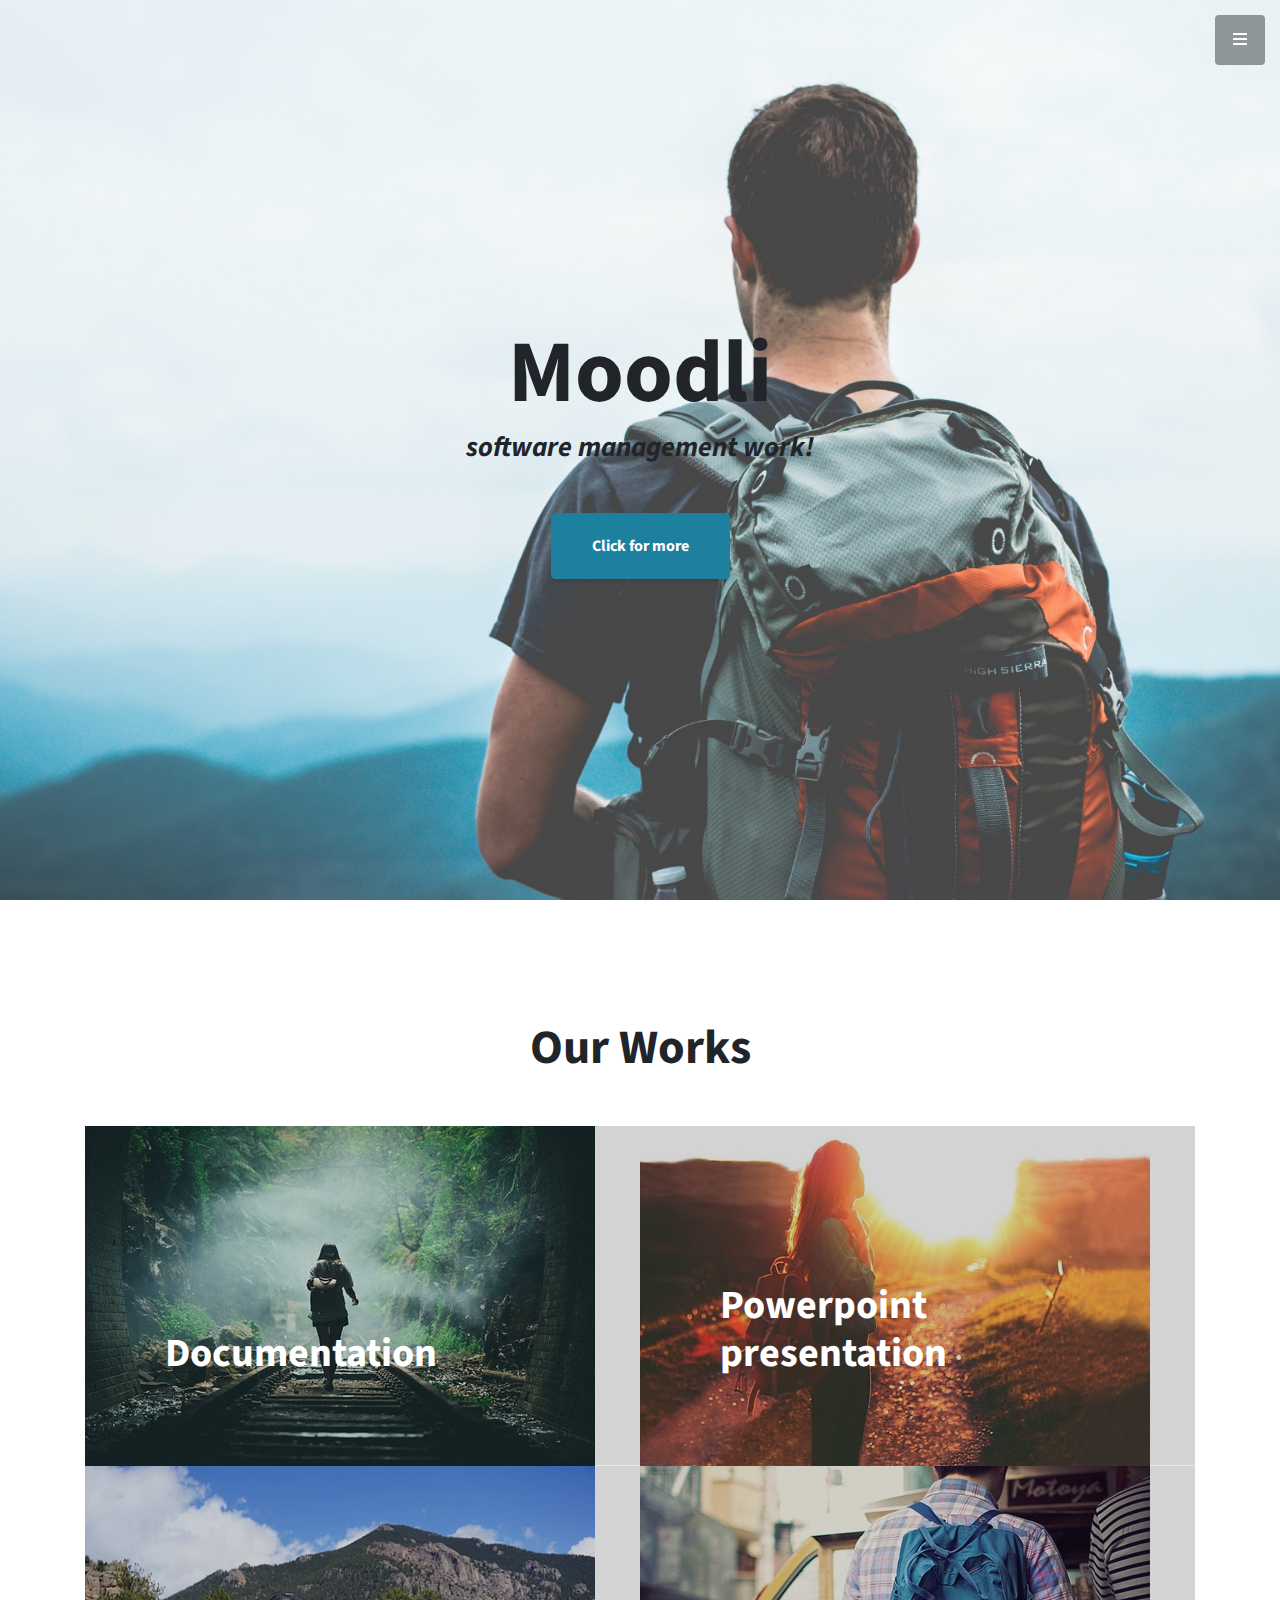
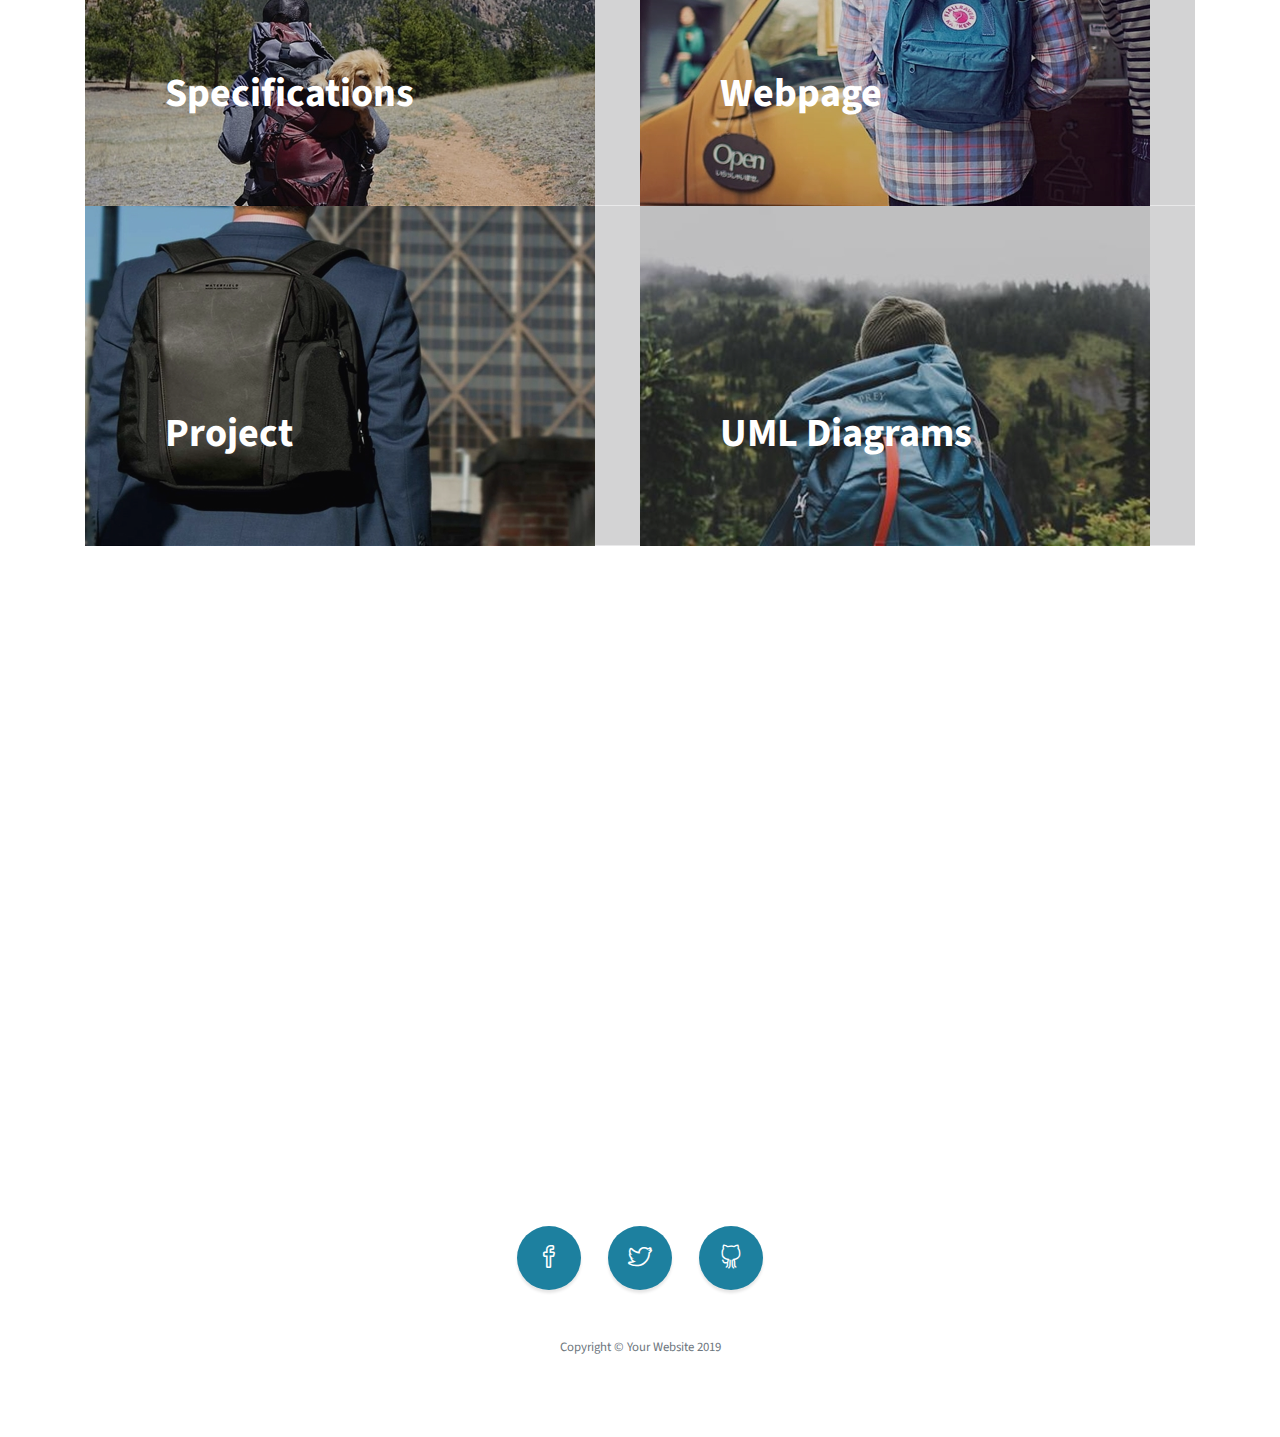
<file: index.html>
<!DOCTYPE html>
<html lang="en">

<head>

  <meta charset="utf-8">
  <meta name="viewport" content="width=device-width, initial-scale=1, shrink-to-fit=no">
  <meta name="description" content="">
  <meta name="author" content="">

  <title>software management work</title>

  <!-- Bootstrap Core CSS -->
  <link href="vendor/bootstrap/css/bootstrap.min.css" rel="stylesheet">

  <!-- Custom Fonts -->
  <link href="vendor/fontawesome-free/css/all.min.css" rel="stylesheet" type="text/css">
  <link href="https://fonts.googleapis.com/css?family=Source+Sans+Pro:300,400,700,300italic,400italic,700italic" rel="stylesheet" type="text/css">
  <link href="vendor/simple-line-icons/css/simple-line-icons.css" rel="stylesheet">

  <!-- Custom CSS -->
  <link href="css/stylish-portfolio.min.css" rel="stylesheet">

</head>

<body id="page-top">

  <!-- Navigation -->
  <a class="menu-toggle rounded" href="#">
    <i class="fas fa-bars"></i>
  </a>
  <nav id="sidebar-wrapper">
    <ul class="sidebar-nav">
      <li class="sidebar-brand">
        <a class="js-scroll-trigger" href="#page-top">BackPainPack</a>
      </li>
      <li class="sidebar-nav-item">
        <a class="js-scroll-trigger" href="#page-top">Home</a>
      </li>
      <li class="sidebar-nav-item">
        <a class="js-scroll-trigger" href="#portfolio">About</a>
      </li>
      <li class="sidebar-nav-item">
        <a class="js-scroll-trigger" href="#contact">Contact</a>
      </li>
    </ul>
  </nav>

  <!-- Header -->
  <header class="masthead d-flex">
    <div class="container text-center my-auto">
      <h1 class="mb-1">Moodli</h1>
      <h3 class="mb-5">
        <em>software management work!</em>
      </h3>
      <a class="btn btn-primary btn-xl js-scroll-trigger" href="#portfolio">Click for more</a>
    </div>
    <div class="overlay"></div>
  </header>

  <!-- Portfolio -->
  <section class="content-section" id="portfolio">
    <div class="container">
      <div class="content-section-heading text-center">
        <h2 class="mb-5">Our Works</h2>
      </div>
      <div class="row no-gutters">
        <div class="col-lg-6">
          <a class="portfolio-item" href="https://drive.google.com/drive/u/0/folders/1nDon3svD_SbMm27PyV-se0dd75QCke0R">
            <span class="caption">
              <span class="caption-content">
                <h1>Documentation</h1>
              </span>
            </span>
            <img class="img-fluid" src="img/portfolio-1.jpg" alt="">
          </a>
        </div>
        <div class="col-lg-6">
          <a class="portfolio-item" href="https://drive.google.com/drive/u/0/folders/10iiRTYRJQLgxrsfW1AW75XCtCIL7QT9v">
            <span class="caption">
              <span class="caption-content">
                <h1>Powerpoint presentation</h1>
              </span>
            </span>
            <img class="img-fluid" src="img/portfolio-2.jpg" alt="">
          </a>
        </div>
        <div class="col-lg-6">
          <a class="portfolio-item" href="https://drive.google.com/drive/u/0/folders/1w--fNujPGUvFRS6-F0r8Gz-hEHb-7n0X">
            <span class="caption">
              <span class="caption-content">
                <h1>Specifications</h1>
              </span>
            </span>
            <img class="img-fluid" src="img/portfolio-3.jpg" alt="">
          </a>
        </div>
        <div class="col-lg-6">
          <a class="portfolio-item" href="https://drive.google.com/drive/u/0/folders/1WcBpLZhh-Co7kwvwAuP0v4o53lc67FKw">
            <span class="caption">
              <span class="caption-content">
                <h1>Webpage</h1>
              </span>
            </span>
            <img class="img-fluid" src="img/portfolio-4.jpg" alt="">
          </a>
        </div>
        <div class="col-lg-6">
          <a class="portfolio-item" href="https://drive.google.com/drive/u/0/folders/1UTyhtSiN5YvtpnxxEiZzyCR9D77cchjM">
            <span class="caption">
              <span class="caption-content">
                <h1>Project</h1>
              </span>
            </span>
            <img class="img-fluid" src="img/portfolio-5.jpg" alt="">
          </a>
        </div>
        <div class="col-lg-6">
          <a class="portfolio-item" href="https://drive.google.com/drive/u/0/folders/1irzBwh83ca3BckhzLXnvISOrt3Z713TL">
            <span class="caption">
              <span class="caption-content">
                <h1>UML Diagrams</h1>
              </span>
            </span>
            <img class="img-fluid" src="img/portfolio-6.jpg" alt="">
          </a>
        </div>
      </div>
    </div>
  </section>

  <!-- Map -->
  <section id="contact" class="map">
    <iframe width="100%" height="100%" frameborder="0" scrolling="no" marginheight="0" marginwidth="0" src="https://maps.google.com/maps?f=q&amp;source=s_q&amp;hl=en&amp;geocode=&amp;q=Twitter,+Inc.,+Market+Street,+Budapest,+CA&amp;aq=0&amp;oq=twitter&amp;sll=28.659344,-81.187888&amp;sspn=0.128789,0.264187&amp;ie=UTF8&amp;hq=Twitter,+Inc.,+Market+Street,+San+Francisco,+CA&amp;t=m&amp;z=15&amp;iwloc=A&amp;output=embed"></iframe>
    <br />
    <small>
      <a href="https://maps.google.com/maps?f=q&amp;source=embed&amp;hl=en&amp;geocode=&amp;q=Twitter,+Inc.,+Market+Street,+Budapest,+CA&amp;aq=0&amp;oq=twitter&amp;sll=28.659344,-81.187888&amp;sspn=0.128789,0.264187&amp;ie=UTF8&amp;hq=Twitter,+Inc.,+Market+Street,+San+Francisco,+CA&amp;t=m&amp;z=15&amp;iwloc=A"></a>
    </small>
  </section>

  <!-- Footer -->
  <footer class="footer text-center">
    <div class="container">
      <ul class="list-inline mb-5">
        <li class="list-inline-item">
          <a class="social-link rounded-circle text-white mr-3" href="#">
            <i class="icon-social-facebook"></i>
          </a>
        </li>
        <li class="list-inline-item">
          <a class="social-link rounded-circle text-white mr-3" href="#">
            <i class="icon-social-twitter"></i>
          </a>
        </li>
        <li class="list-inline-item">
          <a class="social-link rounded-circle text-white" href="#">
            <i class="icon-social-github"></i>
          </a>
        </li>
      </ul>
      <p class="text-muted small mb-0">Copyright &copy; Your Website 2019</p>
    </div>
  </footer>

  <!-- Scroll to Top Button-->
  <a class="scroll-to-top rounded js-scroll-trigger" href="#page-top">
    <i class="fas fa-angle-up"></i>
  </a>

  <!-- Bootstrap core JavaScript -->
  <script src="vendor/jquery/jquery.min.js"></script>
  <script src="vendor/bootstrap/js/bootstrap.bundle.min.js"></script>

  <!-- Plugin JavaScript -->
  <script src="vendor/jquery-easing/jquery.easing.min.js"></script>

  <!-- Custom scripts for this template -->
  <script src="js/stylish-portfolio.min.js"></script>

</body>

</html>
</file>
<file: vendor/simple-line-icons/css/simple-line-icons.css>
@font-face {
  font-family: 'simple-line-icons';
  src: url('../fonts/Simple-Line-Icons.eot?v=2.4.0');
  src: url('../fonts/Simple-Line-Icons.eot?v=2.4.0#iefix') format('embedded-opentype'), url('../fonts/Simple-Line-Icons.woff2?v=2.4.0') format('woff2'), url('../fonts/Simple-Line-Icons.ttf?v=2.4.0') format('truetype'), url('../fonts/Simple-Line-Icons.woff?v=2.4.0') format('woff'), url('../fonts/Simple-Line-Icons.svg?v=2.4.0#simple-line-icons') format('svg');
  font-weight: normal;
  font-style: normal;
}
/*
 Use the following CSS code if you want to have a class per icon.
 Instead of a list of all class selectors, you can use the generic [class*="icon-"] selector, but it's slower:
*/
.icon-user,
.icon-people,
.icon-user-female,
.icon-user-follow,
.icon-user-following,
.icon-user-unfollow,
.icon-login,
.icon-logout,
.icon-emotsmile,
.icon-phone,
.icon-call-end,
.icon-call-in,
.icon-call-out,
.icon-map,
.icon-location-pin,
.icon-direction,
.icon-directions,
.icon-compass,
.icon-layers,
.icon-menu,
.icon-list,
.icon-options-vertical,
.icon-options,
.icon-arrow-down,
.icon-arrow-left,
.icon-arrow-right,
.icon-arrow-up,
.icon-arrow-up-circle,
.icon-arrow-left-circle,
.icon-arrow-right-circle,
.icon-arrow-down-circle,
.icon-check,
.icon-clock,
.icon-plus,
.icon-minus,
.icon-close,
.icon-event,
.icon-exclamation,
.icon-organization,
.icon-trophy,
.icon-screen-smartphone,
.icon-screen-desktop,
.icon-plane,
.icon-notebook,
.icon-mustache,
.icon-mouse,
.icon-magnet,
.icon-energy,
.icon-disc,
.icon-cursor,
.icon-cursor-move,
.icon-crop,
.icon-chemistry,
.icon-speedometer,
.icon-shield,
.icon-screen-tablet,
.icon-magic-wand,
.icon-hourglass,
.icon-graduation,
.icon-ghost,
.icon-game-controller,
.icon-fire,
.icon-eyeglass,
.icon-envelope-open,
.icon-envelope-letter,
.icon-bell,
.icon-badge,
.icon-anchor,
.icon-wallet,
.icon-vector,
.icon-speech,
.icon-puzzle,
.icon-printer,
.icon-present,
.icon-playlist,
.icon-pin,
.icon-picture,
.icon-handbag,
.icon-globe-alt,
.icon-globe,
.icon-folder-alt,
.icon-folder,
.icon-film,
.icon-feed,
.icon-drop,
.icon-drawer,
.icon-docs,
.icon-doc,
.icon-diamond,
.icon-cup,
.icon-calculator,
.icon-bubbles,
.icon-briefcase,
.icon-book-open,
.icon-basket-loaded,
.icon-basket,
.icon-bag,
.icon-action-undo,
.icon-action-redo,
.icon-wrench,
.icon-umbrella,
.icon-trash,
.icon-tag,
.icon-support,
.icon-frame,
.icon-size-fullscreen,
.icon-size-actual,
.icon-shuffle,
.icon-share-alt,
.icon-share,
.icon-rocket,
.icon-question,
.icon-pie-chart,
.icon-pencil,
.icon-note,
.icon-loop,
.icon-home,
.icon-grid,
.icon-graph,
.icon-microphone,
.icon-music-tone-alt,
.icon-music-tone,
.icon-earphones-alt,
.icon-earphones,
.icon-equalizer,
.icon-like,
.icon-dislike,
.icon-control-start,
.icon-control-rewind,
.icon-control-play,
.icon-control-pause,
.icon-control-forward,
.icon-control-end,
.icon-volume-1,
.icon-volume-2,
.icon-volume-off,
.icon-calendar,
.icon-bulb,
.icon-chart,
.icon-ban,
.icon-bubble,
.icon-camrecorder,
.icon-camera,
.icon-cloud-download,
.icon-cloud-upload,
.icon-envelope,
.icon-eye,
.icon-flag,
.icon-heart,
.icon-info,
.icon-key,
.icon-link,
.icon-lock,
.icon-lock-open,
.icon-magnifier,
.icon-magnifier-add,
.icon-magnifier-remove,
.icon-paper-clip,
.icon-paper-plane,
.icon-power,
.icon-refresh,
.icon-reload,
.icon-settings,
.icon-star,
.icon-symbol-female,
.icon-symbol-male,
.icon-target,
.icon-credit-card,
.icon-paypal,
.icon-social-tumblr,
.icon-social-twitter,
.icon-social-facebook,
.icon-social-instagram,
.icon-social-linkedin,
.icon-social-pinterest,
.icon-social-github,
.icon-social-google,
.icon-social-reddit,
.icon-social-skype,
.icon-social-dribbble,
.icon-social-behance,
.icon-social-foursqare,
.icon-social-soundcloud,
.icon-social-spotify,
.icon-social-stumbleupon,
.icon-social-youtube,
.icon-social-dropbox,
.icon-social-vkontakte,
.icon-social-steam {
  font-family: 'simple-line-icons';
  speak: none;
  font-style: normal;
  font-weight: normal;
  font-variant: normal;
  text-transform: none;
  line-height: 1;
  /* Better Font Rendering =========== */
  -webkit-font-smoothing: antialiased;
  -moz-osx-font-smoothing: grayscale;
}
.icon-user:before {
  content: "\e005";
}
.icon-people:before {
  content: "\e001";
}
.icon-user-female:before {
  content: "\e000";
}
.icon-user-follow:before {
  content: "\e002";
}
.icon-user-following:before {
  content: "\e003";
}
.icon-user-unfollow:before {
  content: "\e004";
}
.icon-login:before {
  content: "\e066";
}
.icon-logout:before {
  content: "\e065";
}
.icon-emotsmile:before {
  content: "\e021";
}
.icon-phone:before {
  content: "\e600";
}
.icon-call-end:before {
  content: "\e048";
}
.icon-call-in:before {
  content: "\e047";
}
.icon-call-out:before {
  content: "\e046";
}
.icon-map:before {
  content: "\e033";
}
.icon-location-pin:before {
  content: "\e096";
}
.icon-direction:before {
  content: "\e042";
}
.icon-directions:before {
  content: "\e041";
}
.icon-compass:before {
  content: "\e045";
}
.icon-layers:before {
  content: "\e034";
}
.icon-menu:before {
  content: "\e601";
}
.icon-list:before {
  content: "\e067";
}
.icon-options-vertical:before {
  content: "\e602";
}
.icon-options:before {
  content: "\e603";
}
.icon-arrow-down:before {
  content: "\e604";
}
.icon-arrow-left:before {
  content: "\e605";
}
.icon-arrow-right:before {
  content: "\e606";
}
.icon-arrow-up:before {
  content: "\e607";
}
.icon-arrow-up-circle:before {
  content: "\e078";
}
.icon-arrow-left-circle:before {
  content: "\e07a";
}
.icon-arrow-right-circle:before {
  content: "\e079";
}
.icon-arrow-down-circle:before {
  content: "\e07b";
}
.icon-check:before {
  content: "\e080";
}
.icon-clock:before {
  content: "\e081";
}
.icon-plus:before {
  content: "\e095";
}
.icon-minus:before {
  content: "\e615";
}
.icon-close:before {
  content: "\e082";
}
.icon-event:before {
  content: "\e619";
}
.icon-exclamation:before {
  content: "\e617";
}
.icon-organization:before {
  content: "\e616";
}
.icon-trophy:before {
  content: "\e006";
}
.icon-screen-smartphone:before {
  content: "\e010";
}
.icon-screen-desktop:before {
  content: "\e011";
}
.icon-plane:before {
  content: "\e012";
}
.icon-notebook:before {
  content: "\e013";
}
.icon-mustache:before {
  content: "\e014";
}
.icon-mouse:before {
  content: "\e015";
}
.icon-magnet:before {
  content: "\e016";
}
.icon-energy:before {
  content: "\e020";
}
.icon-disc:before {
  content: "\e022";
}
.icon-cursor:before {
  content: "\e06e";
}
.icon-cursor-move:before {
  content: "\e023";
}
.icon-crop:before {
  content: "\e024";
}
.icon-chemistry:before {
  content: "\e026";
}
.icon-speedometer:before {
  content: "\e007";
}
.icon-shield:before {
  content: "\e00e";
}
.icon-screen-tablet:before {
  content: "\e00f";
}
.icon-magic-wand:before {
  content: "\e017";
}
.icon-hourglass:before {
  content: "\e018";
}
.icon-graduation:before {
  content: "\e019";
}
.icon-ghost:before {
  content: "\e01a";
}
.icon-game-controller:before {
  content: "\e01b";
}
.icon-fire:before {
  content: "\e01c";
}
.icon-eyeglass:before {
  content: "\e01d";
}
.icon-envelope-open:before {
  content: "\e01e";
}
.icon-envelope-letter:before {
  content: "\e01f";
}
.icon-bell:before {
  content: "\e027";
}
.icon-badge:before {
  content: "\e028";
}
.icon-anchor:before {
  content: "\e029";
}
.icon-wallet:before {
  content: "\e02a";
}
.icon-vector:before {
  content: "\e02b";
}
.icon-speech:before {
  content: "\e02c";
}
.icon-puzzle:before {
  content: "\e02d";
}
.icon-printer:before {
  content: "\e02e";
}
.icon-present:before {
  content: "\e02f";
}
.icon-playlist:before {
  content: "\e030";
}
.icon-pin:before {
  content: "\e031";
}
.icon-picture:before {
  content: "\e032";
}
.icon-handbag:before {
  content: "\e035";
}
.icon-globe-alt:before {
  content: "\e036";
}
.icon-globe:before {
  content: "\e037";
}
.icon-folder-alt:before {
  content: "\e039";
}
.icon-folder:before {
  content: "\e089";
}
.icon-film:before {
  content: "\e03a";
}
.icon-feed:before {
  content: "\e03b";
}
.icon-drop:before {
  content: "\e03e";
}
.icon-drawer:before {
  content: "\e03f";
}
.icon-docs:before {
  content: "\e040";
}
.icon-doc:before {
  content: "\e085";
}
.icon-diamond:before {
  content: "\e043";
}
.icon-cup:before {
  content: "\e044";
}
.icon-calculator:before {
  content: "\e049";
}
.icon-bubbles:before {
  content: "\e04a";
}
.icon-briefcase:before {
  content: "\e04b";
}
.icon-book-open:before {
  content: "\e04c";
}
.icon-basket-loaded:before {
  content: "\e04d";
}
.icon-basket:before {
  content: "\e04e";
}
.icon-bag:before {
  content: "\e04f";
}
.icon-action-undo:before {
  content: "\e050";
}
.icon-action-redo:before {
  content: "\e051";
}
.icon-wrench:before {
  content: "\e052";
}
.icon-umbrella:before {
  content: "\e053";
}
.icon-trash:before {
  content: "\e054";
}
.icon-tag:before {
  content: "\e055";
}
.icon-support:before {
  content: "\e056";
}
.icon-frame:before {
  content: "\e038";
}
.icon-size-fullscreen:before {
  content: "\e057";
}
.icon-size-actual:before {
  content: "\e058";
}
.icon-shuffle:before {
  content: "\e059";
}
.icon-share-alt:before {
  content: "\e05a";
}
.icon-share:before {
  content: "\e05b";
}
.icon-rocket:before {
  content: "\e05c";
}
.icon-question:before {
  content: "\e05d";
}
.icon-pie-chart:before {
  content: "\e05e";
}
.icon-pencil:before {
  content: "\e05f";
}
.icon-note:before {
  content: "\e060";
}
.icon-loop:before {
  content: "\e064";
}
.icon-home:before {
  content: "\e069";
}
.icon-grid:before {
  content: "\e06a";
}
.icon-graph:before {
  content: "\e06b";
}
.icon-microphone:before {
  content: "\e063";
}
.icon-music-tone-alt:before {
  content: "\e061";
}
.icon-music-tone:before {
  content: "\e062";
}
.icon-earphones-alt:before {
  content: "\e03c";
}
.icon-earphones:before {
  content: "\e03d";
}
.icon-equalizer:before {
  content: "\e06c";
}
.icon-like:before {
  content: "\e068";
}
.icon-dislike:before {
  content: "\e06d";
}
.icon-control-start:before {
  content: "\e06f";
}
.icon-control-rewind:before {
  content: "\e070";
}
.icon-control-play:before {
  content: "\e071";
}
.icon-control-pause:before {
  content: "\e072";
}
.icon-control-forward:before {
  content: "\e073";
}
.icon-control-end:before {
  content: "\e074";
}
.icon-volume-1:before {
  content: "\e09f";
}
.icon-volume-2:before {
  content: "\e0a0";
}
.icon-volume-off:before {
  content: "\e0a1";
}
.icon-calendar:before {
  content: "\e075";
}
.icon-bulb:before {
  content: "\e076";
}
.icon-chart:before {
  content: "\e077";
}
.icon-ban:before {
  content: "\e07c";
}
.icon-bubble:before {
  content: "\e07d";
}
.icon-camrecorder:before {
  content: "\e07e";
}
.icon-camera:before {
  content: "\e07f";
}
.icon-cloud-download:before {
  content: "\e083";
}
.icon-cloud-upload:before {
  content: "\e084";
}
.icon-envelope:before {
  content: "\e086";
}
.icon-eye:before {
  content: "\e087";
}
.icon-flag:before {
  content: "\e088";
}
.icon-heart:before {
  content: "\e08a";
}
.icon-info:before {
  content: "\e08b";
}
.icon-key:before {
  content: "\e08c";
}
.icon-link:before {
  content: "\e08d";
}
.icon-lock:before {
  content: "\e08e";
}
.icon-lock-open:before {
  content: "\e08f";
}
.icon-magnifier:before {
  content: "\e090";
}
.icon-magnifier-add:before {
  content: "\e091";
}
.icon-magnifier-remove:before {
  content: "\e092";
}
.icon-paper-clip:before {
  content: "\e093";
}
.icon-paper-plane:before {
  content: "\e094";
}
.icon-power:before {
  content: "\e097";
}
.icon-refresh:before {
  content: "\e098";
}
.icon-reload:before {
  content: "\e099";
}
.icon-settings:before {
  content: "\e09a";
}
.icon-star:before {
  content: "\e09b";
}
.icon-symbol-female:before {
  content: "\e09c";
}
.icon-symbol-male:before {
  content: "\e09d";
}
.icon-target:before {
  content: "\e09e";
}
.icon-credit-card:before {
  content: "\e025";
}
.icon-paypal:before {
  content: "\e608";
}
.icon-social-tumblr:before {
  content: "\e00a";
}
.icon-social-twitter:before {
  content: "\e009";
}
.icon-social-facebook:before {
  content: "\e00b";
}
.icon-social-instagram:before {
  content: "\e609";
}
.icon-social-linkedin:before {
  content: "\e60a";
}
.icon-social-pinterest:before {
  content: "\e60b";
}
.icon-social-github:before {
  content: "\e60c";
}
.icon-social-google:before {
  content: "\e60d";
}
.icon-social-reddit:before {
  content: "\e60e";
}
.icon-social-skype:before {
  content: "\e60f";
}
.icon-social-dribbble:before {
  content: "\e00d";
}
.icon-social-behance:before {
  content: "\e610";
}
.icon-social-foursqare:before {
  content: "\e611";
}
.icon-social-soundcloud:before {
  content: "\e612";
}
.icon-social-spotify:before {
  content: "\e613";
}
.icon-social-stumbleupon:before {
  content: "\e614";
}
.icon-social-youtube:before {
  content: "\e008";
}
.icon-social-dropbox:before {
  content: "\e00c";
}
.icon-social-vkontakte:before {
  content: "\e618";
}
.icon-social-steam:before {
  content: "\e620";
}
</file>
<file: css/stylish-portfolio.min.css>
/*!
 * Start Bootstrap - Stylish Portfolio v5.0.7 (https://startbootstrap.com/template-overviews/stylish-portfolio)
 * Copyright 2013-2019 Start Bootstrap
 * Licensed under MIT (https://github.com/BlackrockDigital/startbootstrap-stylish-portfolio/blob/master/LICENSE)
 */body,html{width:100%;height:100%}body{font-family:'Source Sans Pro'}.btn-xl{padding:1.25rem 2.5rem}.content-section{padding-top:7.5rem;padding-bottom:7.5rem}.content-section-heading h2{font-size:3rem}.content-section-heading h3{font-size:1rem;text-transform:uppercase}h1,h2,h3,h4,h5,h6{font-weight:700}.text-faded{color:rgba(255,255,255,.7)}.map{height:30rem}@media (max-width:992px){.map{height:75%}}.map iframe{pointer-events:none}.scroll-to-top{position:fixed;right:15px;bottom:15px;display:none;width:50px;height:50px;text-align:center;color:#fff;background:rgba(52,58,64,.5);line-height:45px}.scroll-to-top:focus,.scroll-to-top:hover{color:#fff}.scroll-to-top:hover{background:#343a40}.scroll-to-top i{font-weight:800}.masthead{min-height:30rem;position:relative;display:table;width:100%;height:auto;padding-top:8rem;padding-bottom:8rem;background:linear-gradient(90deg,rgba(255,255,255,.1) 0,rgba(255,255,255,.1) 100%),url(../img/bg-masthead.jpg);background-position:center center;background-repeat:no-repeat;background-size:cover}.masthead h1{font-size:4rem;margin:0;padding:0}@media (min-width:992px){.masthead{height:100vh}.masthead h1{font-size:5.5rem}}#sidebar-wrapper{position:fixed;z-index:2;right:0;width:250px;height:100%;transition:all .4s ease 0s;transform:translateX(250px);background:#1d809f;border-left:1px solid rgba(255,255,255,.1)}.sidebar-nav{position:absolute;top:0;width:250px;margin:0;padding:0;list-style:none}.sidebar-nav li.sidebar-nav-item a{display:block;text-decoration:none;color:#fff;padding:15px}.sidebar-nav li a:hover{text-decoration:none;color:#fff;background:rgba(255,255,255,.2)}.sidebar-nav li a:active,.sidebar-nav li a:focus{text-decoration:none}.sidebar-nav>.sidebar-brand{font-size:1.2rem;background:rgba(52,58,64,.1);height:80px;line-height:50px;padding-top:15px;padding-bottom:15px;padding-left:15px}.sidebar-nav>.sidebar-brand a{color:#fff}.sidebar-nav>.sidebar-brand a:hover{color:#fff;background:0 0}#sidebar-wrapper.active{right:250px;width:250px;transition:all .4s ease 0s}.menu-toggle{position:fixed;right:15px;top:15px;width:50px;height:50px;text-align:center;color:#fff;background:rgba(52,58,64,.5);line-height:50px;z-index:999}.menu-toggle:focus,.menu-toggle:hover{color:#fff}.menu-toggle:hover{background:#343a40}.service-icon{background-color:#fff;color:#1d809f;height:7rem;width:7rem;display:block;line-height:7.5rem;font-size:2.25rem;box-shadow:0 3px 3px 0 rgba(0,0,0,.1)}.callout{padding:15rem 0;background:linear-gradient(90deg,rgba(255,255,255,.1) 0,rgba(255,255,255,.1) 100%),url(../img/bg-callout.jpg);background-position:center center;background-repeat:no-repeat;background-size:cover}.callout h2{font-size:3.5rem;font-weight:700;display:block;max-width:30rem}.portfolio-item{display:block;position:relative;overflow:hidden;max-width:530px;margin:auto auto 1rem}.portfolio-item .caption{display:flex;height:100%;width:100%;background-color:rgba(33,37,41,.2);position:absolute;top:0;bottom:0;z-index:1}.portfolio-item .caption .caption-content{color:#fff;margin:auto 2rem 2rem}.portfolio-item .caption .caption-content h2{font-size:.8rem;text-transform:uppercase}.portfolio-item .caption .caption-content p{font-weight:300;font-size:1.2rem}@media (min-width:992px){.portfolio-item{max-width:none;margin:0}.portfolio-item .caption{-webkit-transition:-webkit-clip-path .25s ease-out,background-color .7s;-webkit-clip-path:inset(0);clip-path:inset(0)}.portfolio-item .caption .caption-content{transition:opacity .25s;margin-left:5rem;margin-right:5rem;margin-bottom:5rem}.portfolio-item img{-webkit-transition:-webkit-clip-path .25s ease-out;-webkit-clip-path:inset(-1px);clip-path:inset(-1px)}.portfolio-item:hover img{-webkit-clip-path:inset(2rem);clip-path:inset(2rem)}.portfolio-item:hover .caption{background-color:rgba(29,128,159,.9);-webkit-clip-path:inset(2rem);clip-path:inset(2rem)}}footer.footer{padding-top:5rem;padding-bottom:5rem}footer.footer .social-link{display:block;height:4rem;width:4rem;line-height:4.3rem;font-size:1.5rem;background-color:#1d809f;transition:background-color .15s ease-in-out;box-shadow:0 3px 3px 0 rgba(0,0,0,.1)}footer.footer .social-link:hover{background-color:#155d74;text-decoration:none}a{color:#1d809f}a:active,a:focus,a:hover{color:#155d74}.btn-primary{background-color:#1d809f!important;border-color:#1d809f!important;color:#fff!important}.btn-primary:active,.btn-primary:focus,.btn-primary:hover{background-color:#155d74!important;border-color:#155d74!important}.btn-secondary{background-color:#ecb807!important;border-color:#ecb807!important;color:#fff!important}.btn-secondary:active,.btn-secondary:focus,.btn-secondary:hover{background-color:#ba9106!important;border-color:#ba9106!important}.btn-dark{color:#fff!important}.btn{box-shadow:0 3px 3px 0 rgba(0,0,0,.1);font-weight:700}.bg-primary{background-color:#1d809f!important}.text-primary{color:#1d809f!important}.text-secondary{color:#ecb807!important}
</file>
